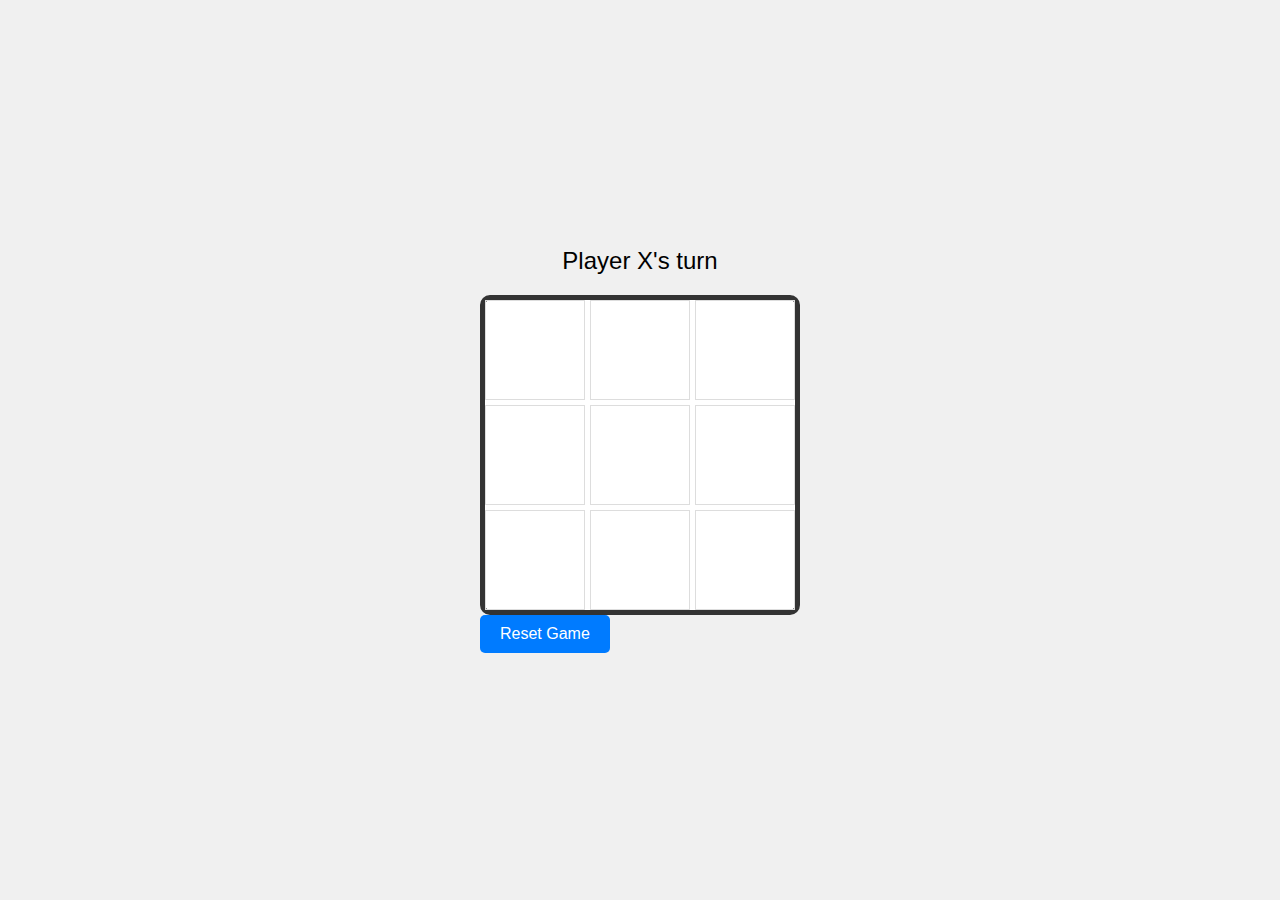
<file: indexhoy.html>
<!DOCTYPE html>
<html lang="en">
<head>
    <meta charset="UTF-8">
    <meta name="viewport" content="width=device-width, initial-scale=1.0">
    <title>Tic-Tac-Toe</title>
    <style>
        body {
            font-family: Arial, sans-serif;
            display: flex;
            justify-content: center;
            align-items: center;
            height: 100vh;
            margin: 0;
            background-color: #f0f0f0;
        }
        .game-board {
            display: grid;
            grid-template-columns: repeat(3, 100px);
            grid-template-rows: repeat(3, 100px);
            gap: 5px;
            border: 5px solid #333;
            border-radius: 10px;
            background-color: #fff;
        }
        .cell {
            display: flex;
            justify-content: center;
            align-items: center;
            font-size: 2em;
            font-weight: bold;
            cursor: pointer;
            border: 1px solid #ddd;
            transition: background-color 0.3s;
        }
        .cell:hover {
            background-color: #e0e0e0;
        }
        .status {
            font-size: 1.5em;
            margin-bottom: 20px;
            text-align: center;
        }
        .reset-button {
            padding: 10px 20px;
            font-size: 1em;
            cursor: pointer;
            border: none;
            border-radius: 5px;
            background-color: #007bff;
            color: #fff;
            transition: background-color 0.3s;
        }
        .reset-button:hover {
            background-color: #0056b3;
        }
    </style>
</head>
<body>
    <div class="container">
        <div class="status" id="status">Player X's turn</div>
        <div class="game-board" id="gameBoard">
            <div class="cell" data-index="0"></div>
            <div class="cell" data-index="1"></div>
            <div class="cell" data-index="2"></div>
            <div class="cell" data-index="3"></div>
            <div class="cell" data-index="4"></div>
            <div class="cell" data-index="5"></div>
            <div class="cell" data-index="6"></div>
            <div class="cell" data-index="7"></div>
            <div class="cell" data-index="8"></div>
        </div>
        <button class="reset-button" onclick="resetGame()">Reset Game</button>
    </div>

    <script>
        const gameBoard = document.getElementById('gameBoard');
        const status = document.getElementById('status');
        let currentPlayer = 'X';
        let board = Array(9).fill(null);

        const winningCombos = [
            [0, 1, 2], [3, 4, 5], [6, 7, 8],
            [0, 3, 6], [1, 4, 7], [2, 5, 8],
            [0, 4, 8], [2, 4, 6]
        ];

        function checkWinner() {
            for (let [a, b, c] of winningCombos) {
                if (board[a] && board[a] === board[b] && board[a] === board[c]) {
                    return board[a];
                }
            }
            return board.every(cell => cell) ? 'Draw' : null;
        }

        function handleClick(event) {
            const index = event.target.dataset.index;
            if (!board[index]) {
                board[index] = currentPlayer;
                event.target.textContent = currentPlayer;
                const winner = checkWinner();
                if (winner) {
                    status.textContent = winner === 'Draw' ? "It's a Draw!" : `Player ${winner} Wins!`;
                } else {
                    currentPlayer = currentPlayer === 'X' ? 'O' : 'X';
                    status.textContent = `Player ${currentPlayer}'s turn`;
                }
            }
        }

        function resetGame() {
            board.fill(null);
            currentPlayer = 'X';
            status.textContent = `Player ${currentPlayer}'s turn`;
            gameBoard.querySelectorAll('.cell').forEach(cell => cell.textContent = '');
        }

        gameBoard.addEventListener('click', handleClick);
    </script>
</body>
</html>
</file>
